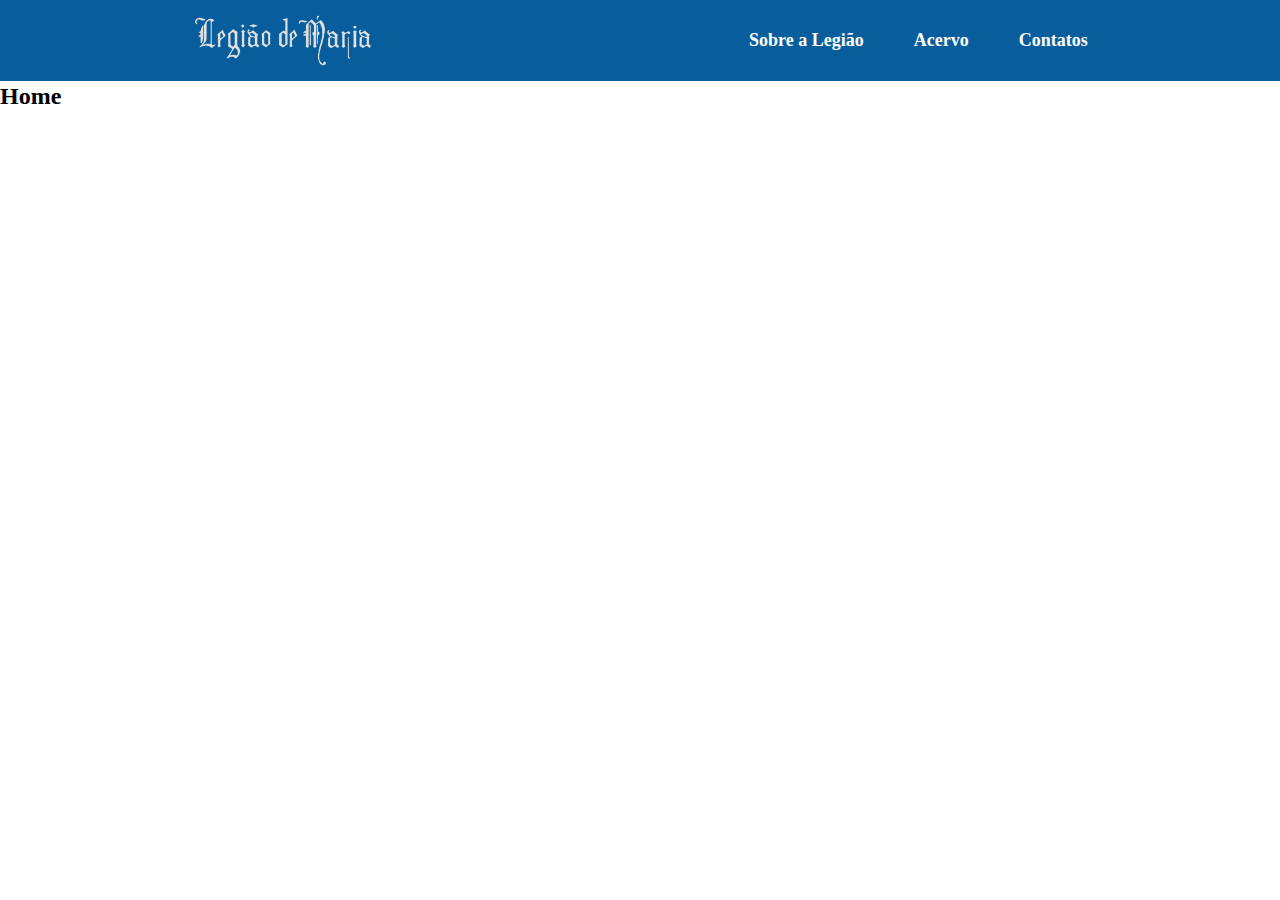
<file: index.html>
<!DOCTYPE html>
<html lang="pt-br">
<head>
    <meta charset="UTF-8">
    <meta name="viewport" content="width=device-width, initial-scale=1.0">
    <title>Mariae Legionis</title>
    <link rel="stylesheet" href="style.css">
</head>
<body>
    <header>
        <h1>
            <a href="index.html">
                <img src="/img/LegiaoDeMaria_Logotipo (1)_editado_edita.png" alt="">
            </a>
        </h1>
        <nav>
            <ul>
                <li><a href="/sobre.html">Sobre a Legião</a></li>
                <li><a href="/acervo.html">Acervo</a></li>
                <li><a href="/contatos.html">Contatos</a></li>
            </ul>
        </nav>
    </header>

    <main>
        <h2>Home</h2>
    </main>
</body>
</html>
</file>
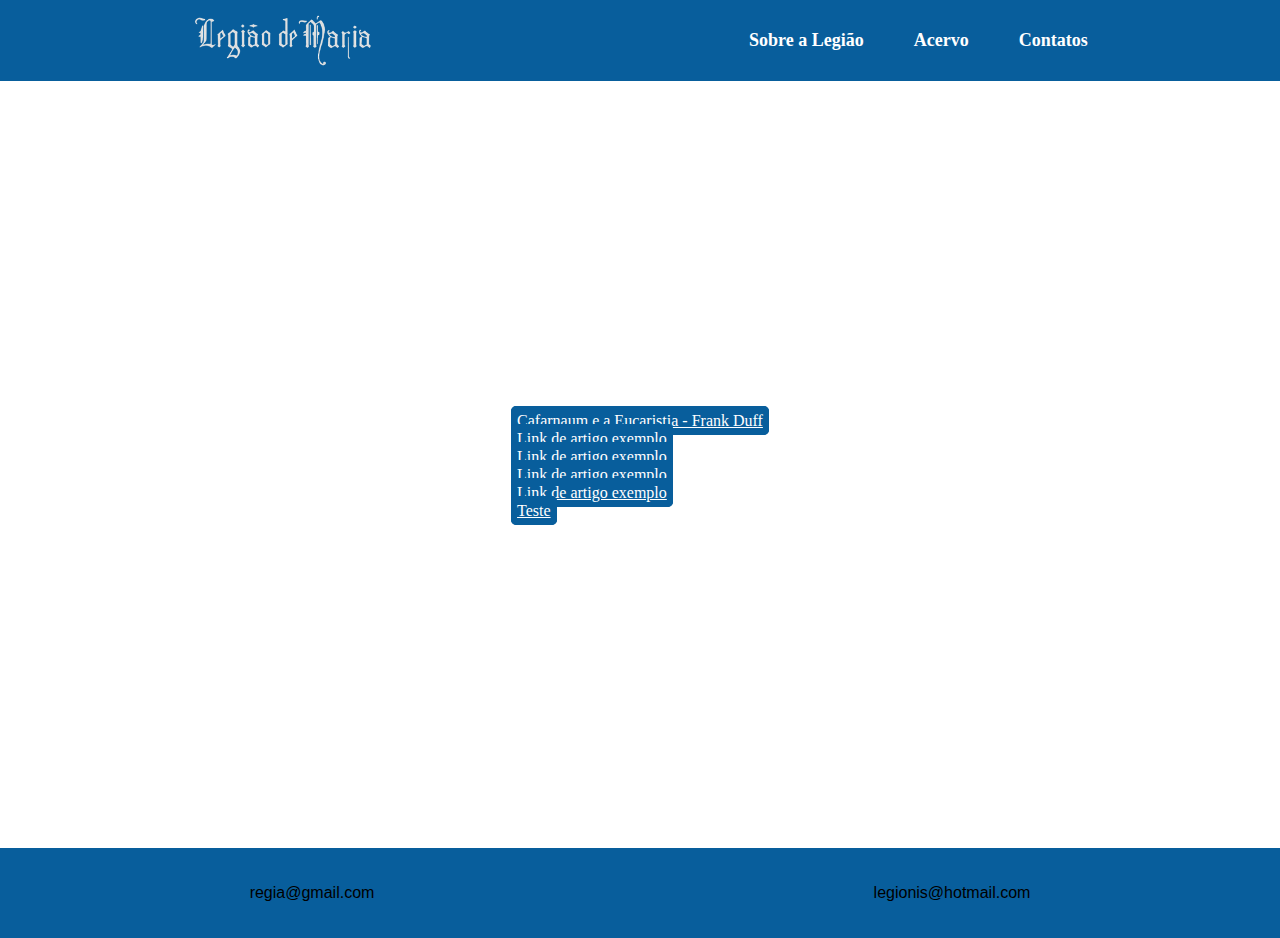
<file: acervo.html>
<!DOCTYPE html>
<html lang="pt-br">
<head>
    <meta charset="UTF-8">
    <meta name="viewport" content="width=device-width, initial-scale=1.0">
    <title>Mariae Legionis</title>
    <link rel="stylesheet" href="style.css">
    <link rel="stylesheet" href="acervo.css">
</head>
<body>
    <header>
        <h1>
            <a href="index.html">
                <img src="/img/LegiaoDeMaria_Logotipo (1)_editado_edita.png" alt="">
            </a>
        </h1>
        <nav>
            <ul>
                <li><a href="/sobre.html">Sobre a Legião</a></li>
                <li><a href="/acervo.html">Acervo</a></li>
                <li><a href="/contatos.html">Contatos</a></li>
            </ul>
        </nav>
    </header>
    
    <main>
        <div class="acervo">
            
            <a class="artigo" href="artigos/Cafarnaum e a Eucaristia - Frank Duff.pdf" attributes-list download="Cafarnaum e a Eucaristia - Frank Duff">Cafarnaum e a Eucaristia - Frank Duff</a><br>
            <a class="artigo" href="">Link de artigo exemplo</a><br>
            <a class="artigo" href="">Link de artigo exemplo</a><br>
            <a class="artigo" href="">Link de artigo exemplo</a><br>
            <a class="artigo" href="">Link de artigo exemplo</a><br>
            <a class="artigo" href="/artigos/COMO ASSINAR PDF COM CERTIFICADO DIGITAL.pdf" attributes-list download="tutorial assinatura digital">Teste</a>

        </div>
    </main>

</body>
<footer>
    <p>regia@gmail.com</p>
    <p>legionis@hotmail.com</p>
</footer>
</html>
</file>
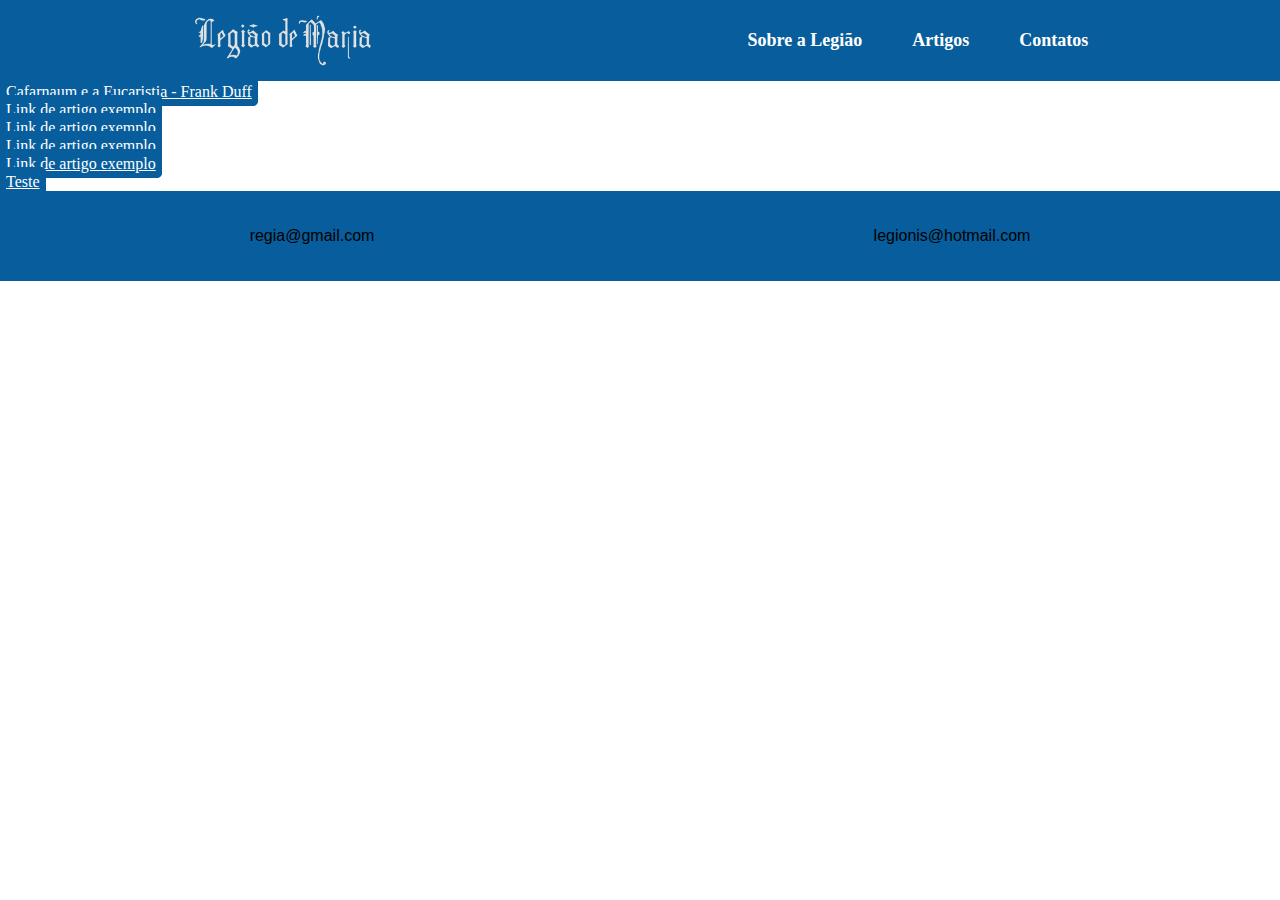
<file: artigos.html>
<!DOCTYPE html>
<html lang="pt-br">
<head>
    <meta charset="UTF-8">
    <meta name="viewport" content="width=device-width, initial-scale=1.0">
    <title>Mariae Legionis</title>
    <link rel="stylesheet" href="style.css">
</head>
<body>
    <header>
        <h1>
            <a href="index.html">
                <img src="/img/LegiaoDeMaria_Logotipo (1)_editado_edita.png" alt="">
            </a>
        </h1>
        <nav>
            <ul>
                <li><a href="/sobre.html">Sobre a Legião</a></li>
                <li><a href="/artigos.html">Artigos</a></li>
                <li><a href="/contatos.html">Contatos</a></li>
            </ul>
        </nav>
    </header>
    
    <main>
        <div>
            
            <a class="artigo" href="artigos/Cafarnaum e a Eucaristia - Frank Duff.pdf" attributes-list download="Cafarnaum e a Eucaristia - Frank Duff">Cafarnaum e a Eucaristia - Frank Duff</a><br>
            <a class="artigo" href="">Link de artigo exemplo</a><br>
            <a class="artigo" href="">Link de artigo exemplo</a><br>
            <a class="artigo" href="">Link de artigo exemplo</a><br>
            <a class="artigo" href="">Link de artigo exemplo</a><br>
            <a class="artigo" href="/artigos/COMO ASSINAR PDF COM CERTIFICADO DIGITAL.pdf" attributes-list download="tutorial assinatura digital">Teste</a>

        </div>
    </main>

</body>
<footer>
    <p>regia@gmail.com</p>
    <p>legionis@hotmail.com</p>
</footer>
</html>
</file>
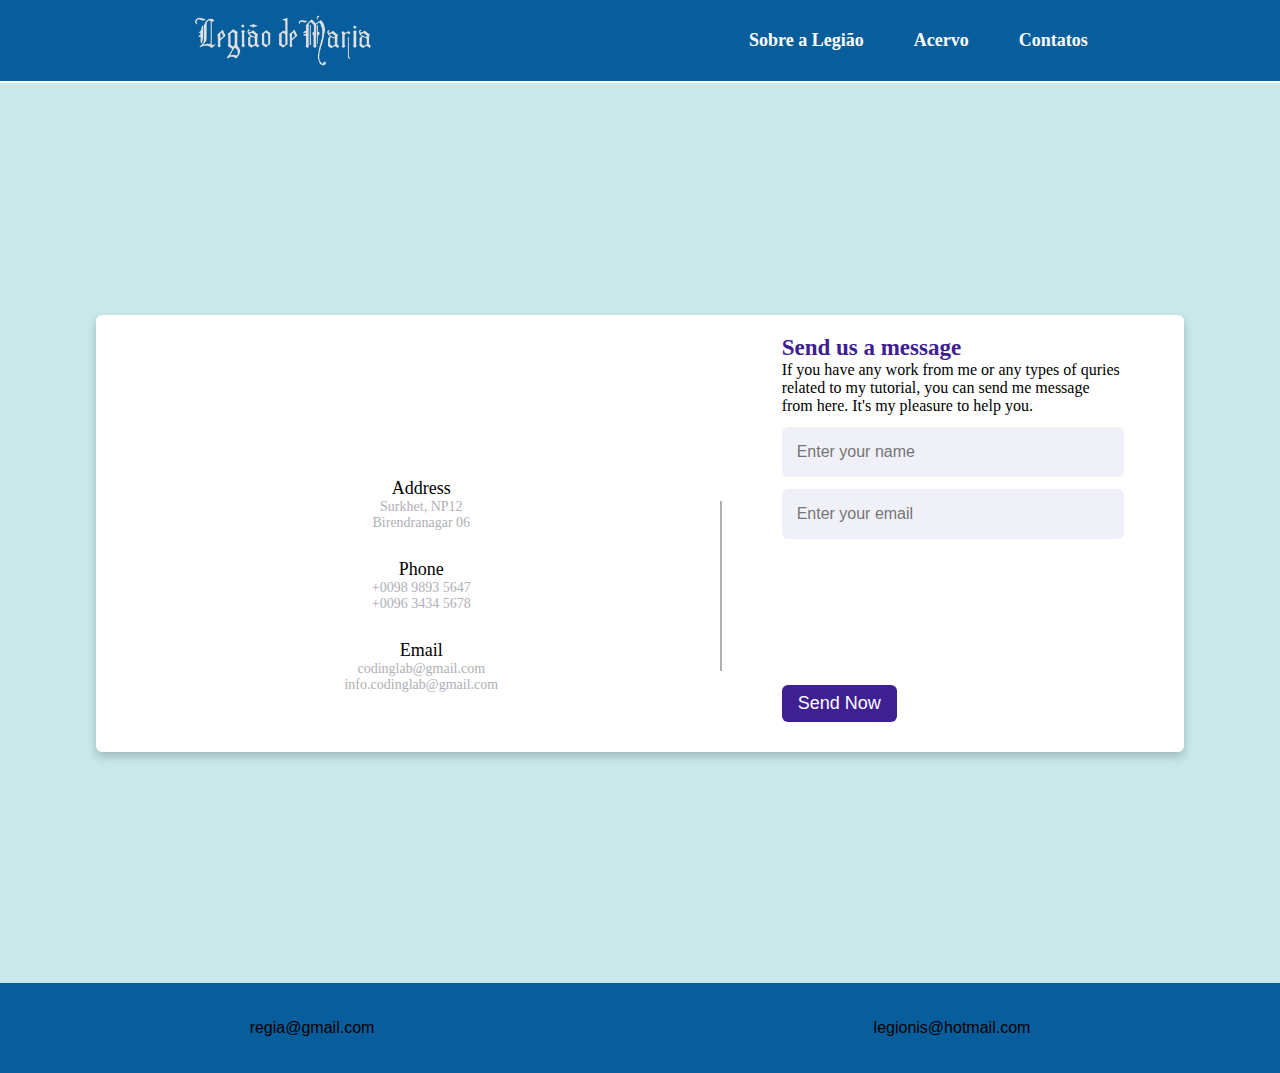
<file: contatos.html>
<!DOCTYPE html>
<html lang="pt-br">
<head>
    <meta charset="UTF-8">
    <meta name="viewport" content="width=device-width, initial-scale=1.0">
    <title>Mariae Legionis</title>
    <link rel="stylesheet" href="style.css">
    <link rel="stylesheet" href="contato.css">
</head>
<body>
    <header>
        <h1>
            <a href="index.html">
                <img src="/img/LegiaoDeMaria_Logotipo (1)_editado_edita.png" alt="">
            </a>
        </h1>
        <nav>
            <ul>
                <li><a href="/sobre.html">Sobre a Legião</a></li>
                <li><a href="/acervo.html">Acervo</a></li>
                <li><a href="/contatos.html">Contatos</a></li>
            </ul>
        </nav>
    </header>

    <main>
        <section class="contatos">
            <div class="container">
                <div class="content">
                    <div class="left-side">
                        <div class="address details">
                            <i class="fas fa-map-marker-alt"></i>
                            <div class="topic">Address</div>
                            <div class="text-one">Surkhet, NP12</div>
                            <div class="text-two">Birendranagar 06</div>
                        </div>
                        <div class="phone details">
                            <i class="fas fa-phone-alt"></i>
                            <div class="topic">Phone</div>
                            <div class="text-one">+0098 9893 5647</div>
                            <div class="text-two">+0096 3434 5678</div>
                        </div>
                        <div class="email details">
                            <i class="fas fa-envelope"></i>
                            <div class="topic">Email</div>
                            <div class="text-one">codinglab@gmail.com</div>
                            <div class="text-two">info.codinglab@gmail.com</div>
                        </div>
                    </div>
                    <div class="right-side">
                        <div class="topic-text">Send us a message</div>
                        <p>If you have any work from me or any types of quries related to my tutorial, you can send me message from here. It's my pleasure to help you.</p>
                    <form action="#">
                        <div class="input-box">
                            <input type="text" placeholder="Enter your name">
                        </div>
                        <div class="input-box">
                            <input type="text" placeholder="Enter your email">
                        </div>
                        <div class="input-box message-box">
                            
                        </div>
                        <div class="button">
                        <input type="button" value="Send Now" >
                        </div>
                    </form>
                    </div>
                </div>
            </div>


        </section>
    </main>

</body>
<footer>
    <p>regia@gmail.com</p>
    <p>legionis@hotmail.com</p>
</footer>
</html>
</file>
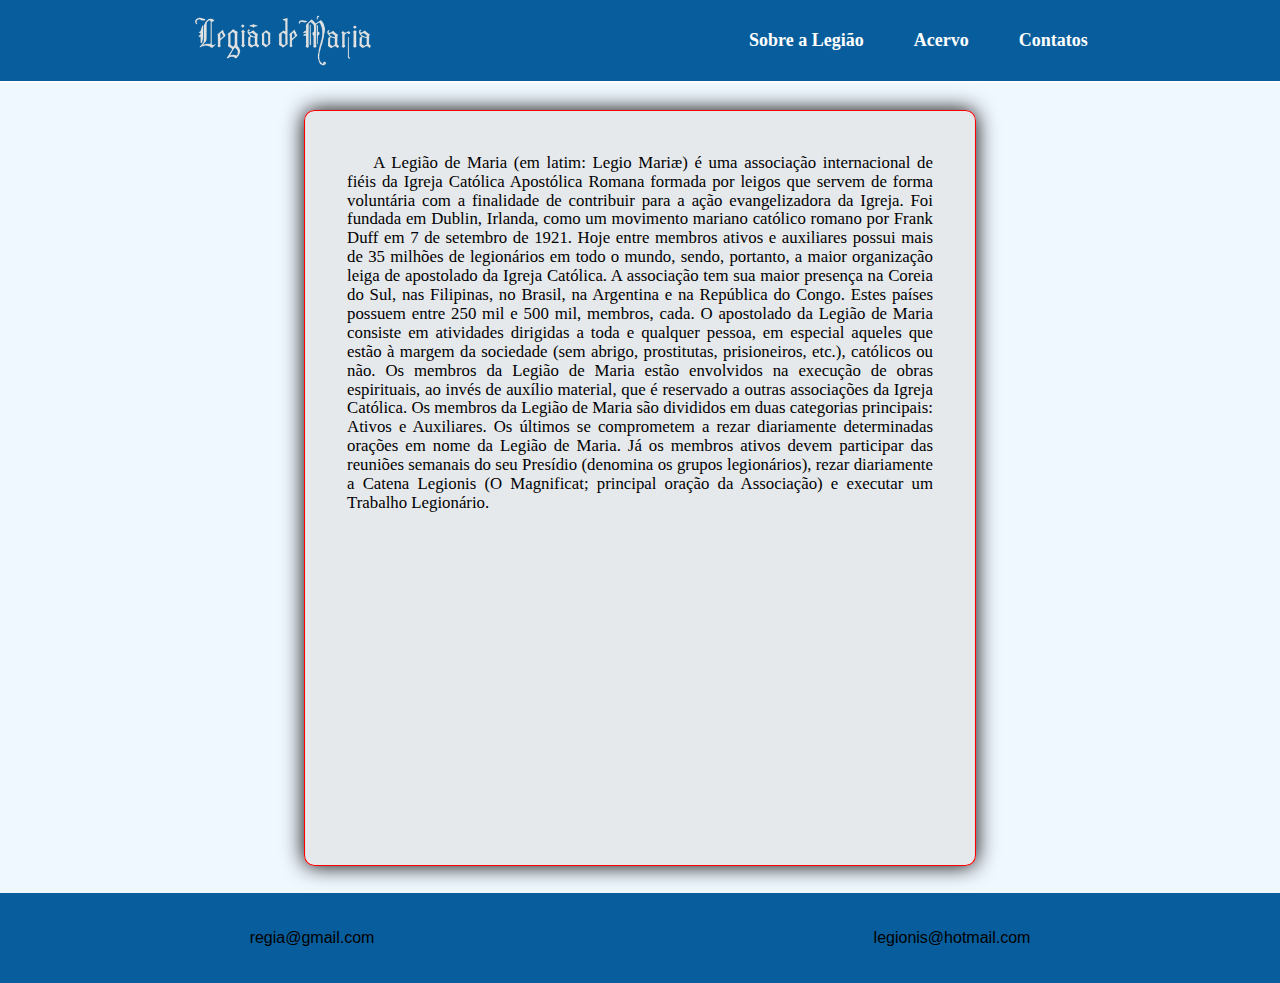
<file: sobre.html>
<!DOCTYPE html>
<html lang="pt-br">

<head>
    <meta charset="UTF-8">
    <meta name="viewport" content="width=device-width, initial-scale=1.0">
    <title>Mariae Legionis</title>
    <link rel="stylesheet" href="style.css">
</head>
<style>
    /* Global Styles */
    body {
        /* background-image: url(https://blog.hurb.com/wp-content/uploads/2018/03/praias-de-aracaju-1-1140x675.png);
        background-repeat: no-repeat;
        background-position: center;
        background-size: cover; */
        background-color: aliceblue;
    }
</style>

<body>
    <header>
        <h1>
            <a href="index.html">
                <img src="/img/LegiaoDeMaria_Logotipo (1)_editado_edita.png" alt="">
            </a>
        </h1>
        <nav>
            <ul>
                <li><a href="/sobre.html">Sobre a Legião</a></li>
                <li><a href="/acervo.html">Acervo</a></li>
                <li><a href="/contatos.html">Contatos</a></li>
            </ul>
        </nav>
    </header>

    <main>
        <div class="home">

            <p class="text">
                A Legião de Maria (em latim: Legio Mariæ) é uma associação internacional de fiéis da Igreja Católica
                Apostólica Romana
                formada por leigos que servem de forma voluntária com a finalidade de contribuir para a ação
                evangelizadora da Igreja.

                Foi fundada em Dublin, Irlanda, como um movimento mariano católico romano por Frank Duff em 7 de
                setembro de 1921.

                Hoje entre membros ativos e auxiliares possui mais de 35 milhões de legionários em todo o mundo, sendo,
                portanto, a
                maior organização leiga de apostolado da Igreja Católica.

                A associação tem sua maior presença na Coreia do Sul, nas Filipinas, no Brasil, na Argentina e na
                República do Congo.
                Estes países possuem entre 250 mil e 500 mil, membros, cada.

                O apostolado da Legião de Maria consiste em atividades dirigidas a toda e qualquer pessoa, em especial
                aqueles que
                estão à margem da sociedade (sem abrigo, prostitutas, prisioneiros, etc.), católicos ou não.
                Os membros da Legião de Maria estão envolvidos na execução de obras espirituais, ao invés de auxílio
                material, que
                é reservado a outras associações da Igreja Católica.

                Os membros da Legião de Maria são divididos em duas categorias principais: Ativos e Auxiliares.
                Os últimos se comprometem a rezar diariamente determinadas orações em nome da Legião de Maria.


                Já os membros ativos devem participar das reuniões semanais do seu Presídio (denomina os grupos
                legionários), rezar
                diariamente a Catena Legionis (O Magnificat; principal oração da Associação) e executar um Trabalho
                Legionário.
            
            </p>
        </div>
    </main>

</body>
<footer>
    <p>regia@gmail.com</p>
    <p>legionis@hotmail.com</p>
</footer>

</html>
</file>
<file: style.css>
*{
    margin: 0;
    padding: 0;
    box-sizing: border-box;
}

body{
    min-height: 85vh;
}

header {
    background: #085e9c;
    border-bottom: 2px solid rgb(255, 255, 255);
    padding: 5px;
    display: flex;
    justify-content: space-around;
    align-items: center;
}

header h1 a {
    color: white;
    text-decoration: none;
}

header h1 a img{
    margin-top: 10px;
    width: 182px;
}

nav ul {
    display: flex;
    gap: 50px;
}

nav ul li {
    list-style: none;
}

nav ul li a {
    color: white;
    font-size: 18px;
    text-decoration: none;
    font-weight: bold;
    
}

nav ul li a:hover {
    color: rgb(34, 31, 31);
    text-decoration: underline;
    text-decoration-thickness: 2px; /* Espessura do traço da linha de decoração */
    text-underline-offset: 8px; /*Distância de deslocamento de uma linha de decoração de texto */
}

/* nav {
    display: flex;
    justify-content: space-around;
    align-items: center;
    height: 7vh;
    background-color: #085e9c;
} */

/* a {
    color: white;
    text-decoration:none;
} */

.artigo {
    border: 1px solid #085e9c;
    padding: 5px;
    border-radius: 5px;
    background-color: #085e9c;
    color: rgb(255, 255, 255);
    text-decoration: underline;
}

.home {
    display: flex;
    align-items: center;
    justify-content: center;
    flex-direction: column;
    min-height: 90vh;
}

.text{
    border: 1px solid rgb(255, 0, 0);
    padding: 40px;
    text-align: justify;
    text-indent: 25px;
    width: 50vw;
    min-height: 80vh;
    /* background-color: white; */
    transform: scale(1.05);
    box-shadow: 0 0 20px;
    background-color: rgba(224, 224, 224, 0.6);
    border-radius: 10px;
}

.logo {
    margin-top: 10px ;
}

footer{
    display: flex;
    justify-content: space-around;
    align-items: center;
    height: 10vh;
    background-color: #085e9c;
    font-family: "lucida sans unicode", "lucida grande", sans-serif;
    
}
</file>
<file: acervo.css>
main{
    display: flex;
    align-items: center;
    justify-content: center;
    flex-direction: column;
    min-height: 85vh;

}
</file>
<file: contato.css>
Google Font CDN Link */
/* *{
  margin: 0;
  padding: 0;
  box-sizing: border-box;
  font-family: "Poppins" , sans-serif;
} */
body{
    min-height: 85vh;
}
.contatos{
    min-height: 100vh;
    width: 100%;
    background: #c8e8e9;
    display: flex;
    align-items: center;
    justify-content: center;
}
.container{
    width: 85%;
    background: #fff;
    border-radius: 6px;
    padding: 20px 60px 30px 40px;
    box-shadow: 0 5px 10px rgba(0, 0, 0, 0.2);
}
.container .content{
    display: flex;
    align-items: center;
    justify-content: space-between;
}
.container .content .left-side{
    width: 125%;
    height: 100%;
    display: flex;
    flex-direction: column;
    align-items: center;
    justify-content: center;
    margin-top: 115px;
    position: relative;
}
.content .left-side::before{
    content: '';
    position: absolute;
    height: 70%;
    width: 2px;
    right: -15px;
    top: 50%;
    transform: translateY(-50%);
    background: #afafb6;
}
.content .left-side .details{
    margin: 14px;
    text-align: center;
}
.content .left-side .details i{
    font-size: 30px;
    color: #3e2093;
    margin-bottom: 10px;
}
.content .left-side .details .topic{
    font-size: 18px;
    font-weight: 500;
}
.content .left-side .details .text-one,
.content .left-side .details .text-two{
    font-size: 14px;
    color: #afafb6;
}
.container .content .right-side{
    width: 75%;
    margin-left: 75px;
}
.content .right-side .topic-text{
    font-size: 23px;
    font-weight: 600;
    color: #3e2093;
}
.right-side .input-box{
    height: 50px;
    width: 100%;
    margin: 12px 0;
}
.right-side .input-box input,
.right-side .input-box textarea{
    height: 100%;
    width: 100%;
    border: none;
    outline: none;
    font-size: 16px;
    background: #F0F1F8;
    border-radius: 6px;
    padding: 0 15px;
    resize: none;
}
.right-side .message-box{
    min-height: 110px;
}
.right-side .input-box textarea{
    padding-top: 6px;
}
.right-side .button{
    display: inline-block;
    margin-top: 12px;
}
.right-side .button input[type="button"]{
    color: #fff;
    font-size: 18px;
    outline: none;
    border: none;
    padding: 8px 16px;
    border-radius: 6px;
    background: #3e2093;
    cursor: pointer;
    transition: all 0.3s ease;
}
.button input[type="button"]:hover{
    background: #5029bc;
}

/* @media (max-width: 950px) {
  .container{
    width: 90%;
    padding: 30px 40px 40px 35px ;
  }
  .container .content .right-side{
   width: 75%;
   margin-left: 55px;
}
}
@media (max-width: 820px) {
  .container{
    margin: 40px 0;
    height: 100%;
  }
  .container .content{
    flex-direction: column-reverse;
  }
 .container .content .left-side{
   width: 100%;
   flex-direction: row;
   margin-top: 40px;
   justify-content: center;
   flex-wrap: wrap;
 }
 .container .content .left-side::before{
   display: none;
 }
 .container .content .right-side{
   width: 100%;
   margin-left: 0;
 }
}
</file>
